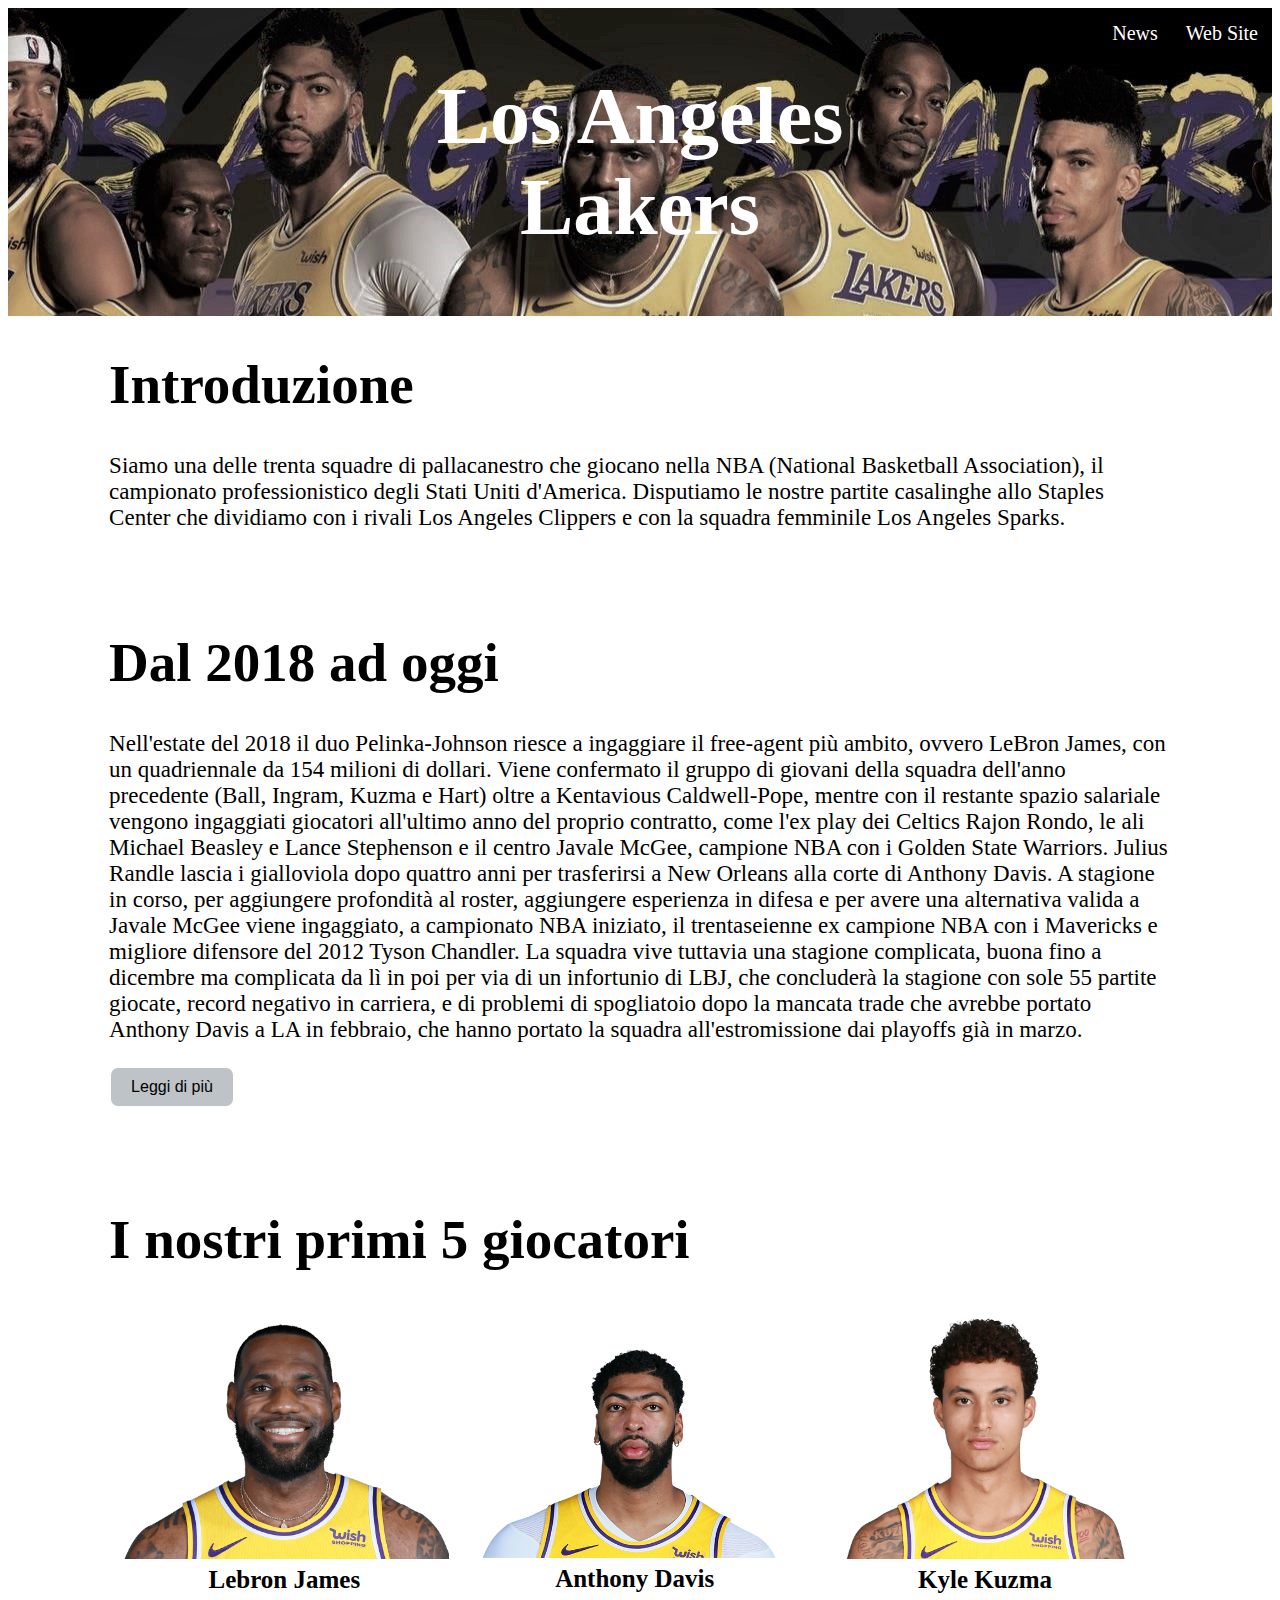
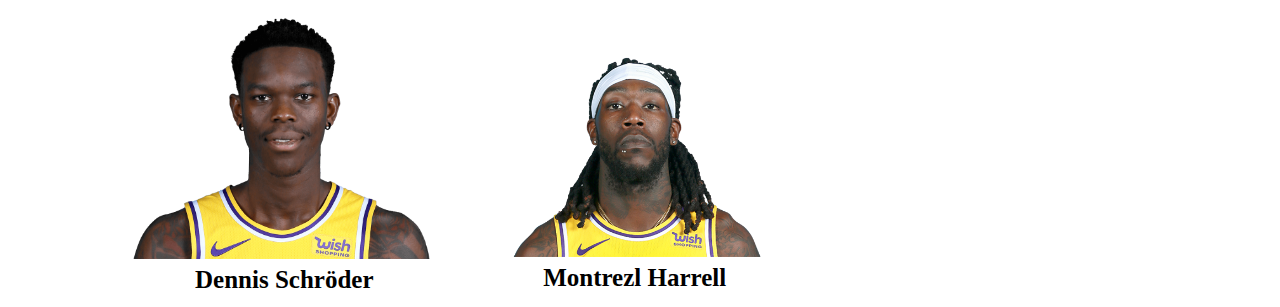
<file: index.html>
<!DOCTYPE html>
<html>
  
  <head>
    <title>L.A. Lakers</title>
    <link rel="stylesheet" href="style.css">
    <link rel="icon" href="./img/icon.png" />
    <script src="script.js"></script>
  </head>


  <body>

     <div id="logo">
      <a href="https://www.nba.com/lakers/" target="_blank">Web Site</a>
      <a href="https://sport.sky.it/nba/2021/03/22/mercato-nba-lebron-james-infortunio-lakers" target="_blank">News</a>

      <h1 id="titolo">Los Angeles <br> Lakers</h1>
    </div>




    <div class="testo">
      <h1>Introduzione</h1>
      <p>
        Siamo una delle trenta squadre di pallacanestro che giocano 
        nella NBA (National Basketball Association), il campionato professionistico 
        degli Stati Uniti d'America. Disputiamo le nostre partite casalinghe 
        allo Staples Center che dividiamo con i rivali Los Angeles Clippers e con la squadra 
        femminile Los Angeles Sparks.
      </p> 
    </div>




    <div class="testo">
      <h1>Dal 2018 ad oggi</h1>

      <p>
        Nell'estate del 2018 il duo Pelinka-Johnson riesce a ingaggiare il free-agent più ambito, 
        ovvero LeBron James, con un quadriennale da 154 milioni di dollari. Viene confermato il 
        gruppo di giovani della squadra dell'anno precedente (Ball, Ingram, Kuzma e Hart) oltre a
        Kentavious Caldwell-Pope, mentre con il restante spazio salariale vengono ingaggiati giocatori
        all'ultimo anno del proprio contratto, come l'ex play dei Celtics Rajon Rondo, le ali Michael 
        Beasley e Lance Stephenson e il centro Javale McGee, campione NBA con i Golden State Warriors. 
        Julius Randle lascia i gialloviola dopo quattro anni per trasferirsi a New Orleans alla corte 
        di Anthony Davis. A stagione in corso, per aggiungere profondità al roster, aggiungere esperienza 
        in difesa e per avere una alternativa valida a Javale McGee viene ingaggiato, a campionato NBA iniziato, 
        il trentaseienne ex campione NBA con i Mavericks e migliore difensore del 2012 Tyson Chandler.
        La squadra vive tuttavia una stagione complicata, buona fino a dicembre ma complicata da lì in poi 
        per via di un infortunio di LBJ, che concluderà la stagione con sole 55 partite giocate, record 
        negativo in carriera, e di problemi di spogliatoio dopo la mancata trade che avrebbe portato Anthony 
        Davis a LA in febbraio, che hanno portato la squadra all'estromissione dai playoffs già in marzo.
        
        <p id="more">
          Il 9 aprile 2019 Magic Johnson si dimette dal suo ruolo dirigenziale e due giorni dopo i Lakers si separano 
          anche dall'head coach Walton, fra gli autori del mancato accesso ai playoff per la sesta stagione consecutiva. 
          La stagione regolare si rivela fin dall'inizio positiva: i Lakers 
          hanno un record di 24-3 dopo la vittoria 101-96 sugli Atlanta Hawks datata 15 dicembre. Dopo questa data però 
          i gialloviola incappano in quattro sconfitte consecutive, culminando nella sconfitta nel derby di Los Angeles contro 
          i Clippers per 106-111 la sera di Natale, portando quindi il loro record a 24-7.Dopo questo filotto di sconfitte 
          i Lakers tornano ai ritmi prenatalizi e guadagnano l'accesso matematico ai playoff già a marzo, con ancora 21 gare da 
          giocare, dopo la vittoria sui quotati Milwaukee Bucks, guidati dall'MVP in carica Giannis Antetokounmpo e anche loro 
          già qualificati matematicamente per i playoff, per 113-103. Il 10 marzo i Lakers subiscono una sconfitta contro i 
          Brooklyn Nets per 102-104: non avendo più giocato fino al 12 marzo, questa è la loro ultima partita prima che l'emergenza 
          coronavirus sospendesse la stagione NBA. Ai playoffs incontrano i Portland Trail Blazers di Lillard sconfiggendoli 
          in 5 gare. Alle semifinali di conference si scontrano contro gli Houston Rockets di Harden e Westbrook sconfiggendo 
          anche loro in 5 gare. In finale incontrano i Denver Nuggets vincendo per la terza volta consecutiva la serie per 4-1 
          ottenendo cosi l'accesso alle Finali NBA dopo 10 anni di assenza, vinte per 4-2 contro i Miami Heat trascinati dall' 
          MVP LeBron James.
        </p>
        
      </p>

      <button onclick="readMore()" id="readMore">Leggi di più</button>
    </div>


    

    <div id="squadra">

      <h1>I nostri primi 5 giocatori</h1>

      <div class="player">
        <img src="./img/players/1.png" alt="James">
        <h3 class="text">Lebron James</h3>
      </div>

      <div class="player">
        <img src="./img/players/2.png" alt="Davis">
        <h3 class="text">Anthony Davis</h3>
      </div>

      <div class="player">
        <img src="./img/players/3.png" alt="Kuzma">
        <h3 class="text">Kyle Kuzma</h3>
      </div>

      <div class="player">
        <img src="./img/players/4.png" alt="Schröder">
        <h3 class="text">Dennis Schröder</h3>
      </div>

      <div class="player">
        <img src="./img/players/5.png" alt="Harrell">
        <h3 class="text">Montrezl Harrell</h3>
      </div>

    </div>





  </body>
</html>
</file>
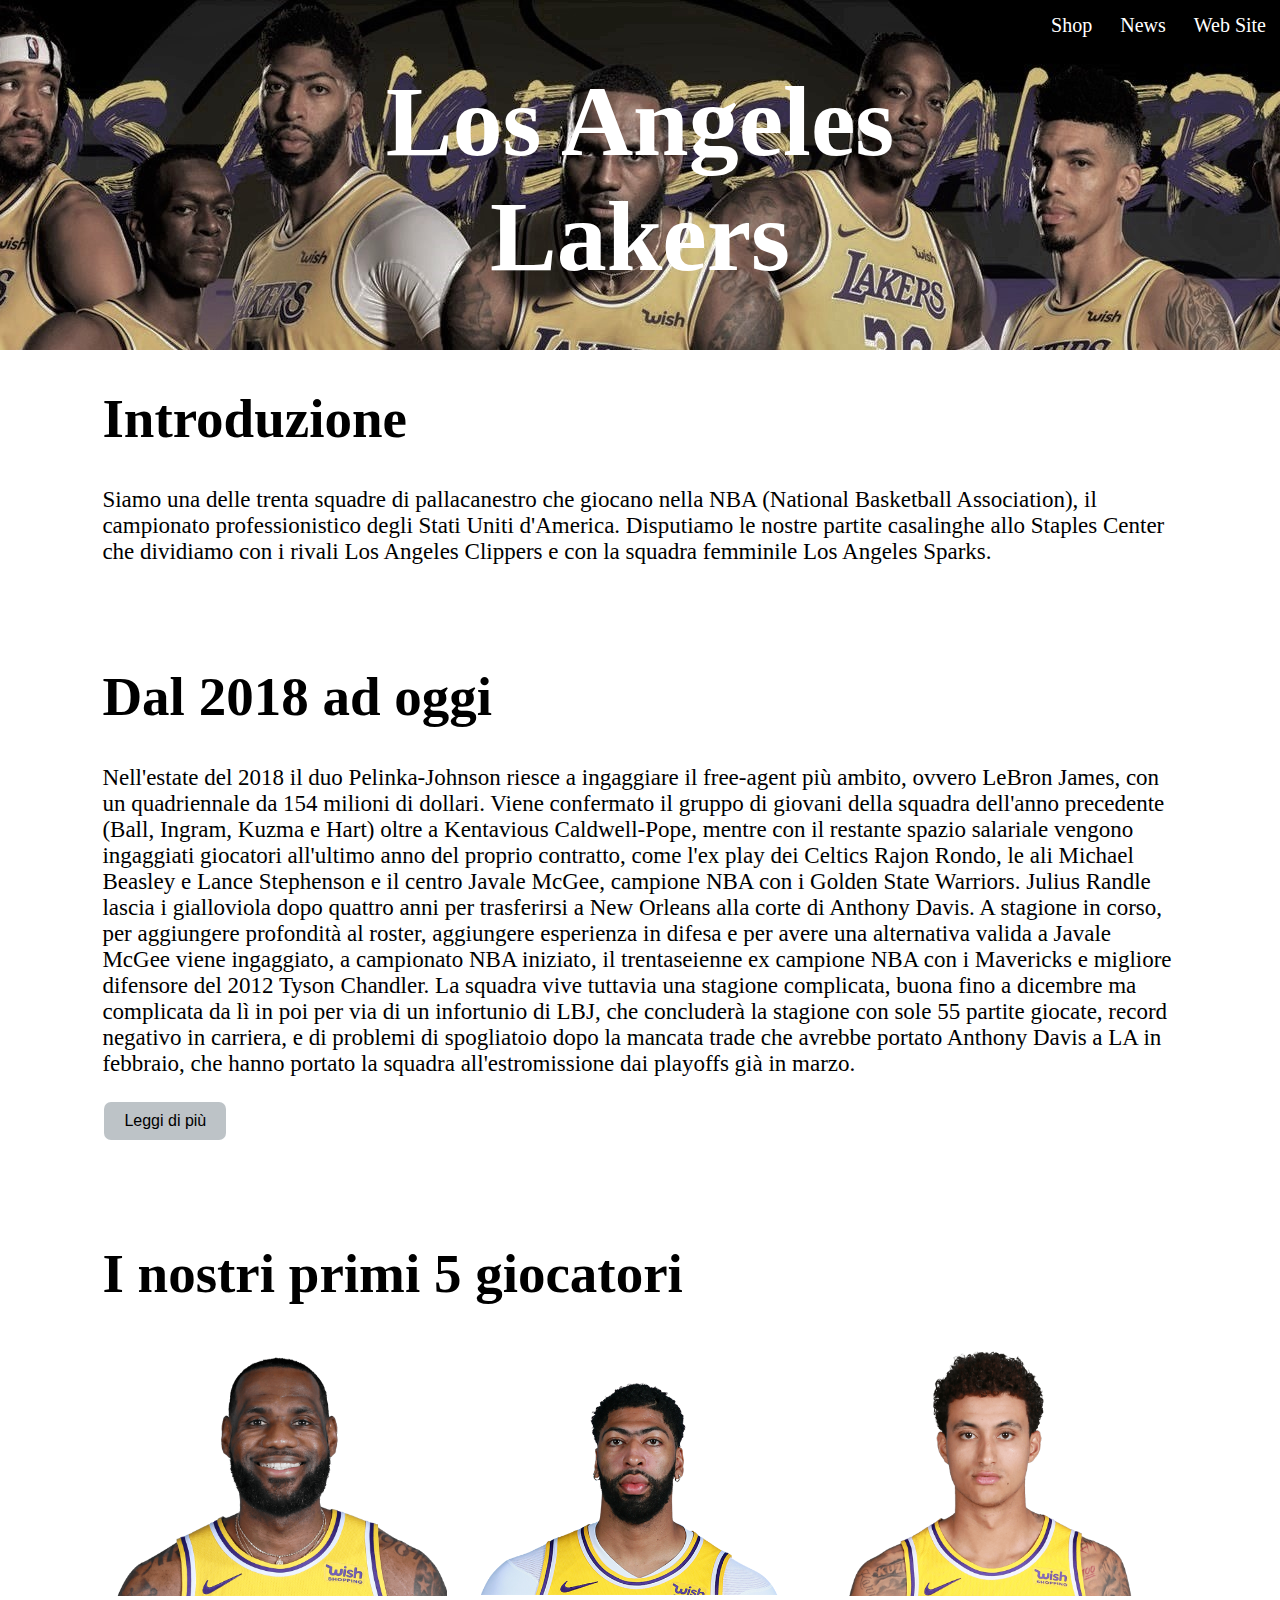
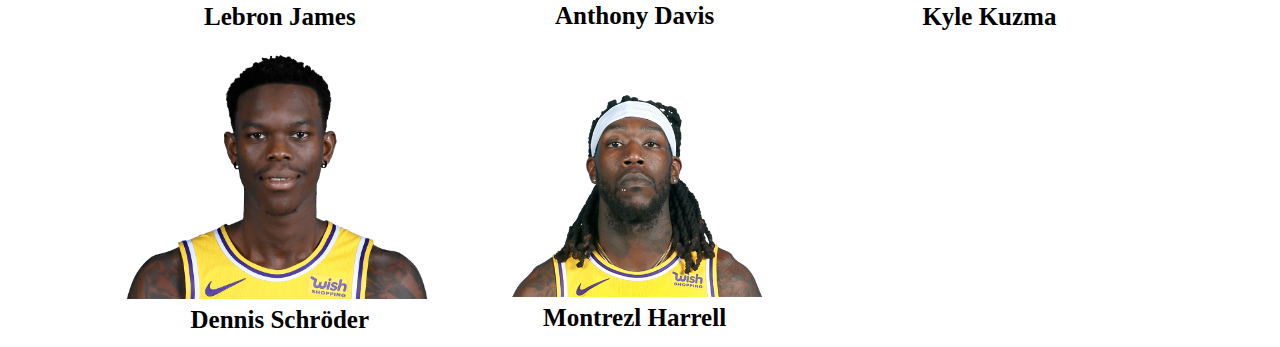
<file: home.html>
<!DOCTYPE html>
<html>
  
  <head>
    <title>L.A. Lakers</title>
    <link rel="stylesheet" href="./style/home.css">
    <link rel="icon" href="./img/icon.png" />
    <script src="./script/home.js"></script>
  </head>


  <body>

     <div id="logo">
      <a href="https://www.nba.com/lakers/" target="_blank">Web Site</a>
      <a href="https://sport.sky.it/nba/2021/03/22/mercato-nba-lebron-james-infortunio-lakers" target="_blank">News</a>
      <a href="C:\Users\franc\Desktop\html\es\shop.html">Shop</a>

      <h1 id="titolo">Los Angeles <br> Lakers</h1>
    </div>




    <div class="testo">
      <h1>Introduzione</h1>
      <p>
        Siamo una delle trenta squadre di pallacanestro che giocano 
        nella NBA (National Basketball Association), il campionato professionistico 
        degli Stati Uniti d'America. Disputiamo le nostre partite casalinghe 
        allo Staples Center che dividiamo con i rivali Los Angeles Clippers e con la squadra 
        femminile Los Angeles Sparks.
      </p> 
    </div>




    <div class="testo">
      <h1>Dal 2018 ad oggi</h1>

      <p>
        Nell'estate del 2018 il duo Pelinka-Johnson riesce a ingaggiare il free-agent più ambito, 
        ovvero LeBron James, con un quadriennale da 154 milioni di dollari. Viene confermato il 
        gruppo di giovani della squadra dell'anno precedente (Ball, Ingram, Kuzma e Hart) oltre a
        Kentavious Caldwell-Pope, mentre con il restante spazio salariale vengono ingaggiati giocatori
        all'ultimo anno del proprio contratto, come l'ex play dei Celtics Rajon Rondo, le ali Michael 
        Beasley e Lance Stephenson e il centro Javale McGee, campione NBA con i Golden State Warriors. 
        Julius Randle lascia i gialloviola dopo quattro anni per trasferirsi a New Orleans alla corte 
        di Anthony Davis. A stagione in corso, per aggiungere profondità al roster, aggiungere esperienza 
        in difesa e per avere una alternativa valida a Javale McGee viene ingaggiato, a campionato NBA iniziato, 
        il trentaseienne ex campione NBA con i Mavericks e migliore difensore del 2012 Tyson Chandler.
        La squadra vive tuttavia una stagione complicata, buona fino a dicembre ma complicata da lì in poi 
        per via di un infortunio di LBJ, che concluderà la stagione con sole 55 partite giocate, record 
        negativo in carriera, e di problemi di spogliatoio dopo la mancata trade che avrebbe portato Anthony 
        Davis a LA in febbraio, che hanno portato la squadra all'estromissione dai playoffs già in marzo.
        
        <p id="more">
          Il 9 aprile 2019 Magic Johnson si dimette dal suo ruolo dirigenziale e due giorni dopo i Lakers si separano 
          anche dall'head coach Walton, fra gli autori del mancato accesso ai playoff per la sesta stagione consecutiva. 
          La stagione regolare si rivela fin dall'inizio positiva: i Lakers 
          hanno un record di 24-3 dopo la vittoria 101-96 sugli Atlanta Hawks datata 15 dicembre. Dopo questa data però 
          i gialloviola incappano in quattro sconfitte consecutive, culminando nella sconfitta nel derby di Los Angeles contro 
          i Clippers per 106-111 la sera di Natale, portando quindi il loro record a 24-7.Dopo questo filotto di sconfitte 
          i Lakers tornano ai ritmi prenatalizi e guadagnano l'accesso matematico ai playoff già a marzo, con ancora 21 gare da 
          giocare, dopo la vittoria sui quotati Milwaukee Bucks, guidati dall'MVP in carica Giannis Antetokounmpo e anche loro 
          già qualificati matematicamente per i playoff, per 113-103. Il 10 marzo i Lakers subiscono una sconfitta contro i 
          Brooklyn Nets per 102-104: non avendo più giocato fino al 12 marzo, questa è la loro ultima partita prima che l'emergenza 
          coronavirus sospendesse la stagione NBA. Ai playoffs incontrano i Portland Trail Blazers di Lillard sconfiggendoli 
          in 5 gare. Alle semifinali di conference si scontrano contro gli Houston Rockets di Harden e Westbrook sconfiggendo 
          anche loro in 5 gare. In finale incontrano i Denver Nuggets vincendo per la terza volta consecutiva la serie per 4-1 
          ottenendo cosi l'accesso alle Finali NBA dopo 10 anni di assenza, vinte per 4-2 contro i Miami Heat trascinati dall' 
          MVP LeBron James.
        </p>
        
      </p>

      <button onclick="readMore()" id="readMore">Leggi di più</button>
    </div>


    

    <div id="squadra">

      <h1>I nostri primi 5 giocatori</h1>

      <div class="player">
        <img src="./img/home/players/1.png" alt="James">
        <h3 class="text">Lebron James</h3>
      </div>

      <div class="player">
        <img src="./img/home/players/2.png" alt="Davis">
        <h3 class="text">Anthony Davis</h3>
      </div>

      <div class="player">
        <img src="./img/home/players/3.png" alt="Kuzma">
        <h3 class="text">Kyle Kuzma</h3>
      </div>

      <div class="player">
        <img src="./img/home/players/4.png" alt="Schröder">
        <h3 class="text">Dennis Schröder</h3>
      </div>

      <div class="player">
        <img src="./img/home/players/5.png" alt="Harrell">
        <h3 class="text">Montrezl Harrell</h3>
      </div>

    </div>





  </body>
</html>
</file>
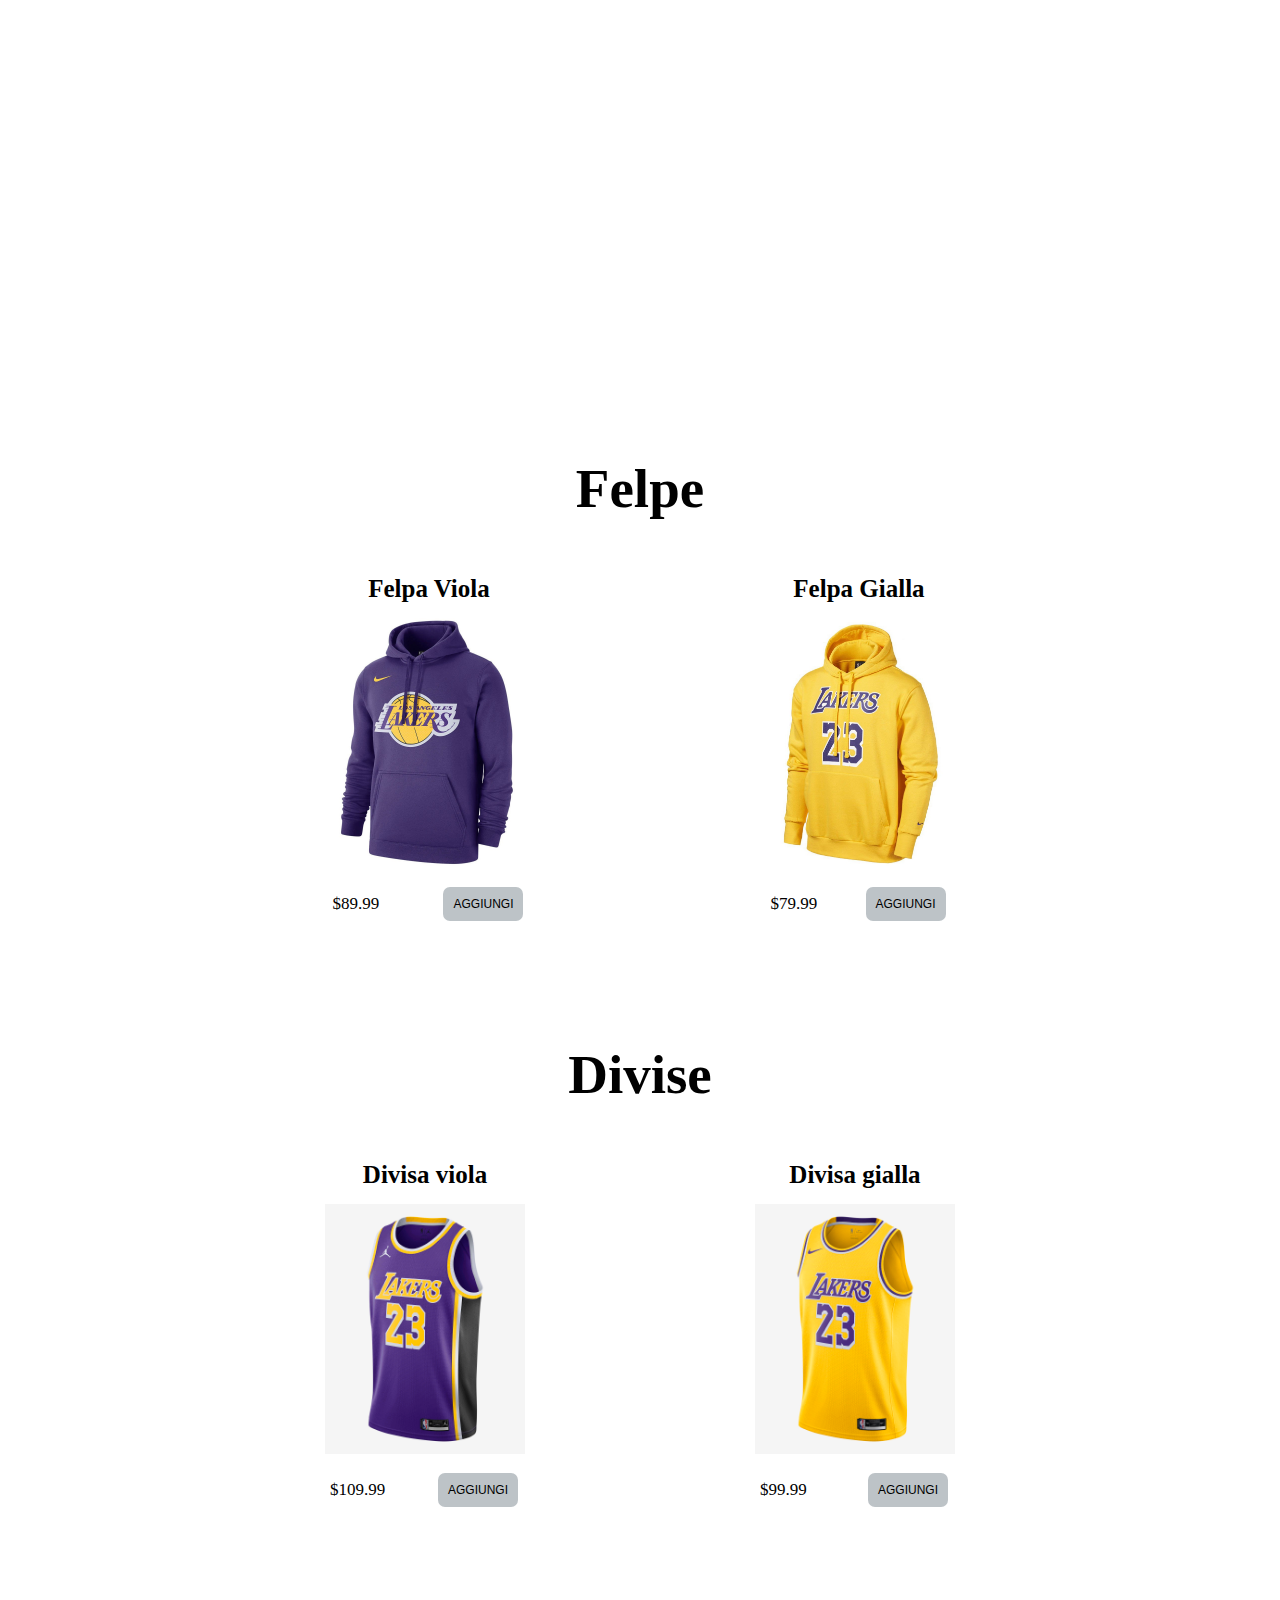
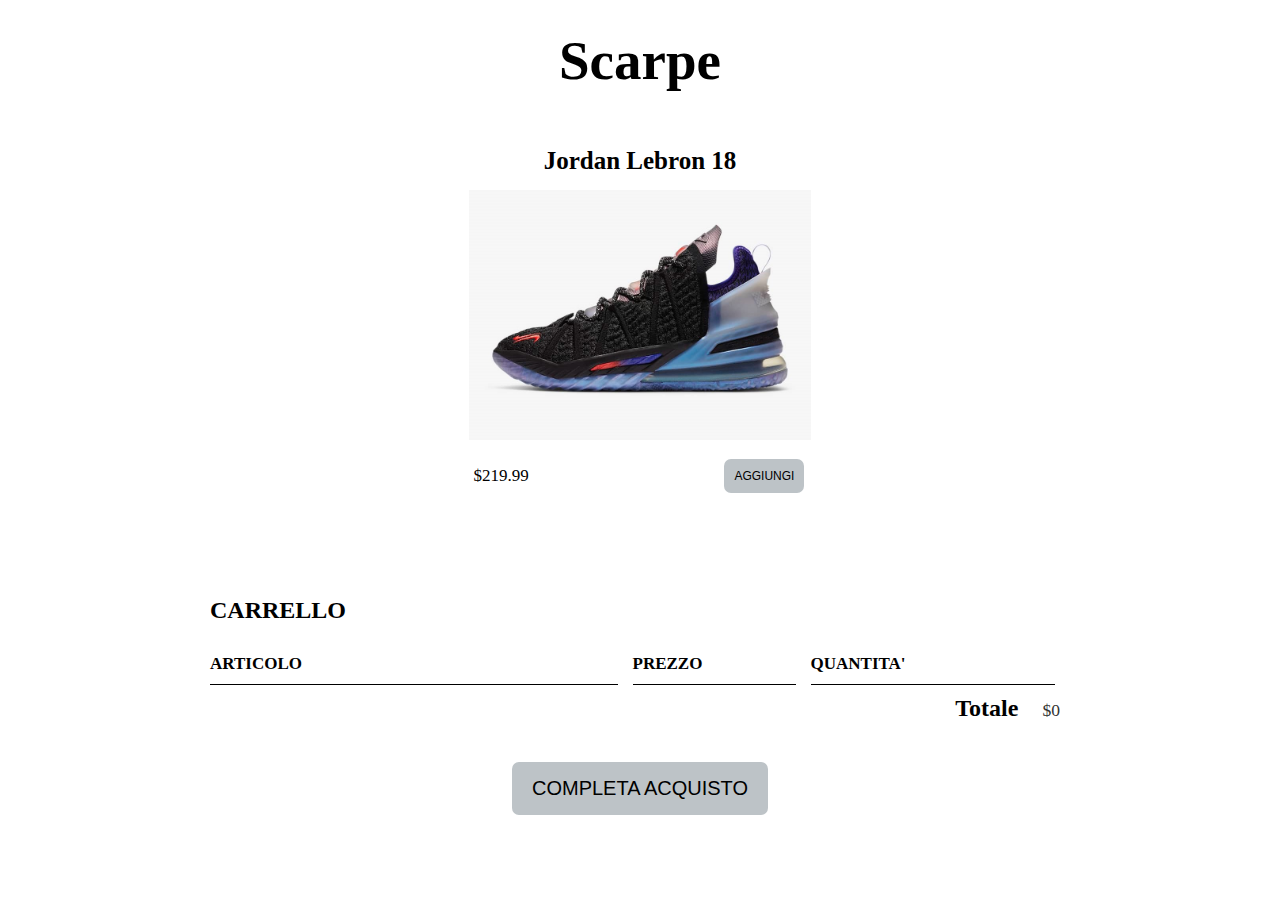
<file: shop.html>
<!DOCTYPE html>
<html>
  
  <head>
    <title>L.A. Lakers - shop</title>
    <link rel="stylesheet" href="./style/shop.css">
    <link rel="icon" href="./img/icon.png" />
    <script src="./script/shop.js"></script>
  </head>


  <body>

     <div id="logo">
      <a href="./home.html">Home</a>

      <h1 id="nome">Los Angeles Lakers'</h1>
      <h1 id="titolo">Shop</h1>
      <h1 id="frase">Wanna dress like a champion? <br> Buy basketball garment here.</h1>

    </div>


    <div class="container">
      <h1>Felpe</h1>
      <div class="items">
          <div class="item">
              <h3 class="item-title">Felpa Viola</h3>
              <img class="item-image" src="./img/shop/shop_item/violet_hoodie.jpg">
              <div class="item-details">
                  <p class="item-price">$89.99</p>
                  <button class="shop-item-button" type="button">AGGIUNGI</button>
              </div>
          </div>
          <div class="item">
              <h3 class="item-title">Felpa Gialla</h3>
              <img class="item-image" src="./img/shop/shop_item/yellow_hoodie.jpg">
              <div class="item-details">
                  <p class="item-price">$79.99</p>
                  <button class="shop-item-button" type="button">AGGIUNGI</button>
              </div>
          </div>
      </div>
    </div>




  <div class="container">
      <h1>Divise</h1>
      <div class="items">
          <div class="item">
              <h3 class="item-title">Divisa viola</h3>
              <img class="item-image" src="./img/shop/shop_item/violet_jersey.jpg">
              <div class="item-details">
                  <p class="item-price">$109.99</p>
                  <button class="shop-item-button" type="button">AGGIUNGI</button>
              </div>
          </div>
          <div class="item">
              <h3 class="item-title">Divisa gialla</h3>
              <img class="item-image" src="./img/shop/shop_item/yellow_jersey.jpg">
              <div class="item-details">
                  <p class="item-price">$99.99</p>
                  <button class="shop-item-button" type="button">AGGIUNGI</button>
              </div>
          </div>
      </div>
    </div>




    <div class="container">
      <h1>Scarpe</h1>
      <div class="items">
          <div class="item">
              <h3 class="item-title">Jordan Lebron 18</h3>
              <img class="item-image" src="./img/shop/shop_item/lebron18.jpg">
              <div class="item-details">
                  <p class="item-price">$219.99</p>
                  <button class="shop-item-button" type="button">AGGIUNGI</button>
              </div>
          </div>
      </div>
    </div>




  <div class="container">
      <h2>CARRELLO</h2>
      <div class="cart-row">
          <span class="cart-item cart-header cart-column">ARTICOLO</span>
          <span class="cart-price cart-header cart-column">PREZZO</span>
          <span class="cart-quantity cart-header cart-column">QUANTITA'</span>
      </div>
      <div id="cart-items">
      </div>
      <div id="cart-total">
          <span id="cart-total-title">Totale</span> 
          <span id="cart-total-price">$0</span>
      </div>
      <button id="btn-purchase" type="button">COMPLETA ACQUISTO</button>
    </div>







  </body>
</html>
</file>
<file: style.css>
body {
  font-family: calibri;
}

p {
  font-size: 23px;
}

h1 {
  font-size: 55px;
}

#logo {
  background-image: url('./img/bg.jpg');
  background-repeat: no-repeat;
  background-attachment: fixed;
  background-position: center top;
  background-size: cover;
  height: 20%;
}

#logo img {
  width: 100px;
  margin: 5px;
}

#logo a {
  float: right;
  color: white;
  text-align: center;
  padding: 4px;
  text-decoration: none;
  font-size: 20px;
  margin: 10px;
}

#logo a:hover {
  background-color: white;
  color: black;
  border-radius: 8px;
  border: 2px solid black;
  margin: 8px;

}

#titolo {
  display: block;
  font-size: 80px;
  margin-top: 0px;
  margin-bottom: 0px;
  margin-left: auto;
  margin-right: auto;
  text-align: center;
  color: white;
  padding: 5%
}

.testo {
  padding-right: 8%;
  padding-left: 8%;
  margin-bottom: 100px;
}

#more {
  display: none;
}

#readMore {
  background-color: #bdc3c7;
  border: none;
  border-radius: 7px;
  padding: 10px 20px;
  text-align: center;
  text-decoration: none;
  font-size: 16px;
  margin: 2px;
}

#readMore:hover {
  background-color: #ecf0f1;
  border: 2px solid black;
  padding: 10px 20px;
  margin: 0px;
}


#squadra {
  padding-right: 8%;
  padding-left: 8%;
  margin-bottom: 100px;
}


#squadra * {
  box-sizing: border-box;
}

.player {
  float: left;
  width: 33%;
  padding: 10px;
}

.player img {
  width:100%
}

.player h3 {
  font-size: 25px;
  margin: 0px;
  padding: 3px;
  text-align: center;
}
</file>
<file: style/home.css>
body {
  font-family: calibri;
  margin: 0;
  padding: 0;
}

p {
  font-size: 23px;
}

h1 {
  font-size: 55px;
}

#logo {
  background-image: url('./../img/home/logo.jpg');
  background-repeat: no-repeat;
  background-attachment: fixed;
  background-position: center top;
  background-size: cover;
  height: 350px;
}

#logo img {
  width: 100px;
  margin: 5px;
}

#logo a {
  float: right;
  color: white;
  text-align: center;
  padding: 4px;
  text-decoration: none;
  font-size: 20px;
  margin: 10px;
}

#logo a:hover {
  background-color: white;
  color: black;
  border-radius: 8px;
  border: 2px solid black;
  margin: 8px;

}

#titolo {
  display: block;
  font-size: 100px;
  font-weight: bold; 
  margin-top: 0px;
  margin-bottom: 0px;
  margin-left: auto;
  margin-right: auto;
  text-align: center;
  color: white;
  padding: 5%
}

/*fine header*/


.testo {
  padding-right: 8%;
  padding-left: 8%;
  margin-bottom: 100px;
}

#more {
  display: none;
}

#readMore {
  background-color: #bdc3c7;
  border: none;
  border-radius: 7px;
  padding: 10px 20px;
  text-align: center;
  text-decoration: none;
  font-size: 16px;
  margin: 2px;
}

#readMore:hover {
  background-color: #ecf0f1;
  border: 2px solid black;
  padding: 10px 20px;
  margin: 0px;
}


#squadra {
  padding-right: 8%;
  padding-left: 8%;
  margin-bottom: 100px;
}


#squadra * {
  box-sizing: border-box;
}

.player {
  float: left;
  width: 33%;
  padding: 10px;
}

.player img {
  width:100%
}

.player h3 {
  font-size: 25px;
  margin: 0px;
  padding: 3px;
  text-align: center;
}
</file>
<file: style/shop.css>
body {
  font-family: calibri;
  margin: 0;
  padding: 0;
}

p {
  font-size: 23px;
}

h1 {
  font-size: 55px;
}

#logo {
  background-image: url('C:/Users/franc/Desktop/html/es/img/shop/logo.jpg');
  background-repeat: no-repeat;
  background-attachment: fixed;
  background-position: center top;
  background-size: cover;
  height: 400px;
}

#logo img {
  width: 100px;
  margin: 5px;
}

#logo a {
  float: right;
  color: white;
  text-align: center;
  padding: 4px;
  text-decoration: none;
  font-size: 20px;
  margin: 10px;
}

#logo a:hover {
  background-color: white;
  color: black;
  border-radius: 8px;
  border: 2px solid black;
  margin: 8px;

}

#logo h1 {
  text-align: left;
  color: white;
}

#nome {
  margin: 0px;
  padding-top: 40px;
  padding-bottom: 20px;
  padding-left: 20px;
  padding-right: 20px;
  font-size: 30px;
  font-family: Raleway;
}

#titolo {
  display: block;
  text-align: center;
  font-weight: bold; 
  font-size: 120px;
  padding: 20px;
  margin-top: -50px;
  margin-bottom: 20px;
}

#frase {
  margin: 0px;
  padding: 20px;  
  font-size: 30px;
  font-style: italic;
  font-family: Raleway;
}

/*fine header*/


* {
box-sizing: border-box;
}


.container {
  max-width: 900px;
  margin: 0 auto; /*su giù = 0, dx e sx = auto*/
  padding: 20px;
}

.container h1 {
  text-align: center;
  font-size: 55px;
  margin-bottom: 0px;
}

/*bottoni*/

.shop-item-button {
  background-color: #bdc3c7;
  border: none;
  border-radius: 7px;
  padding: 10px 10px;
  text-align: center;
  text-decoration: none;
  font-size: 12px;
  margin: 2px;
}

.shop-item-button:hover {
  background-color: #ecf0f1;
  border: 2px solid black;
  padding: 10px 10px;
  margin: 0px;
}

#btn-purchase {
  background-color: #bdc3c7;
  border: none;
  border-radius: 7px;
  padding: 15px 20px;
  text-align: center;
  text-decoration: none;
  font-size: 20px;
  margin: 40px auto 80px auto;
  display: block; /*viene visto come un blocco, non ha nulla di fianco*/

}

.btn-purchase:hover {
  background-color: #ecf0f1;
  border: 2px solid black;
  padding: 13px 18px;
  margin: 40px auto 80px auto;
  display: block;
}

.btn-remove {
  background-color: #c0392b;
  border: none;
  height: 30px;
  border-radius: 5px;
  padding: 8px 20px;
  text-align: center;
  text-decoration: none;
  font-size: 10px;
  display: block;
}

.btn-remove:hover {
  background-color: #e74c3c;
  border: 2px solid black;
  padding: 6px 18px;
  display: block;
}

/*fine bottoni*/


/*items*/

.item {
  margin: 30px;
}

.item-title {
  width: 100%;
  text-align: center;
  font-size: 25px;
  margin-bottom: 15px;
}

.item-image {
  height: 250px;
}

.item-details {
  display: flex;
  align-items: center;
  padding: 5px;
}

.item-price {
  font-size: 17px;
  text-align: left;
  margin-right: auto; 
}

.items {
  display: flex; /*può avere cose di fianco e riempie lo spazio del box*/
  justify-content: space-around;
}


/*fine items*/




/*carrello*/

.cart-header {
  font-weight: bold;
  font-size: 17px;
  border-bottom: 1px solid black;
}

.cart-column {
  display: flex;
  align-items: center;
  margin-right: 15px;
  padding-bottom: 10px;
  margin-top: 10px;
}

.cart-row {
  display: flex; /*per allineare*/
}

.cart-item {
  width: 50%;
}

.cart-price {
  width: 20%;
}

.cart-quantity {
  width: 30%;
}

.cart-item-title {
  margin-left: 10px;
  font-size: 20px;
}

.cart-item-image {
  width: 75px;
  height: auto;
  border-radius: 10px;
}

.cart-quantity-input {
  height: 30px;
  width: 40px;
  border-radius: 5px;
  border: 1px solid;
  background-color: rgb(235, 235, 235);
  padding: 0;
  text-align: center;
  font-size: 15px;
  margin-right: 25px;
}

.cart-row:last-child {
  border-bottom: 1px solid black;
}

.cart-row:last-child .cart-column {
  border: none;
}

#cart-total {
  text-align: end;
  margin-top: 10px;
  margin-right: 10px;
}

#cart-total-title {
  font-weight: bold;
  font-size: 1.5em;
  color: black;
  margin-right: 20px;
}

#cart-total-price {
  color: #333;
  font-size: 1.1em;
}
</file>
